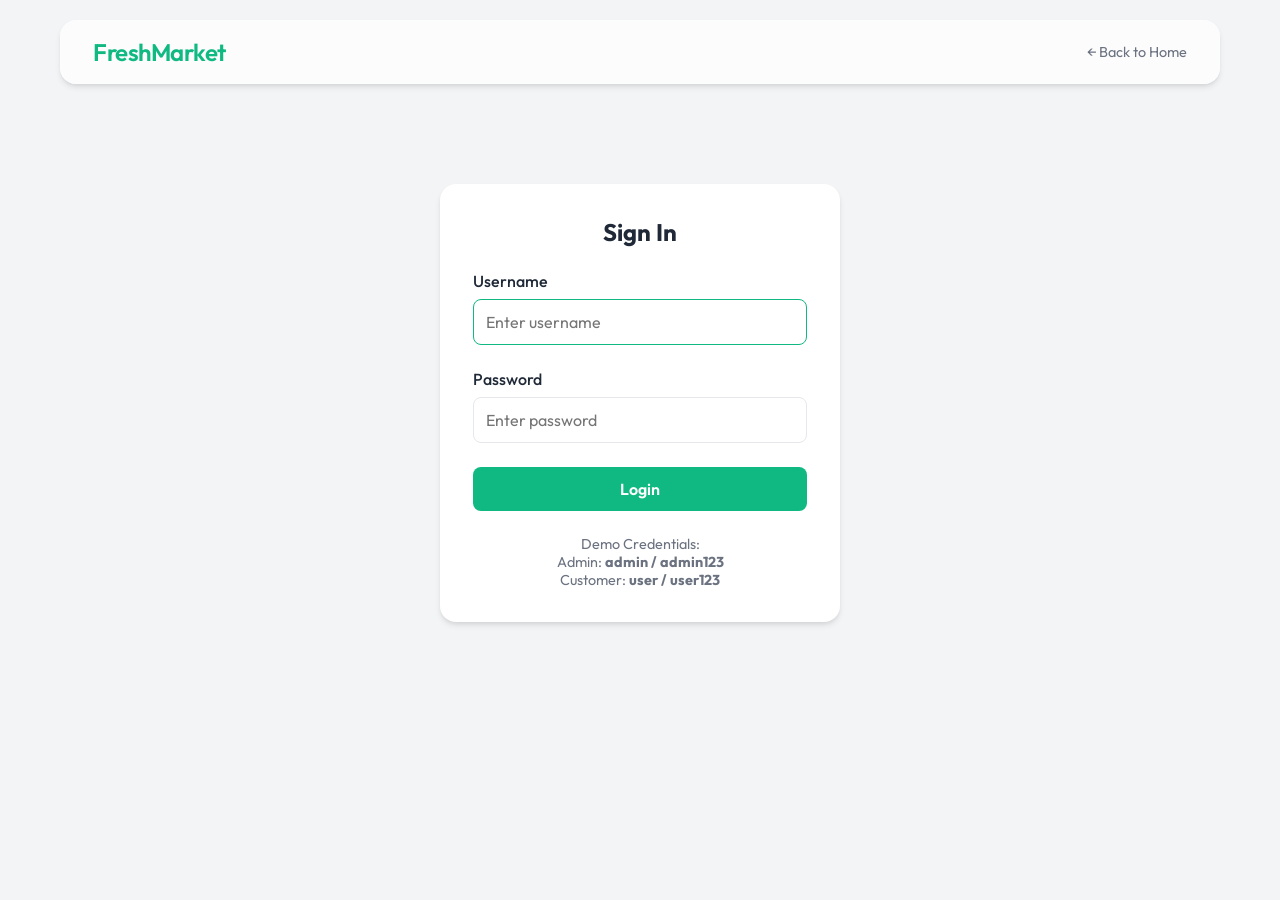
<file: src/main/resources/static/login.html>
<!DOCTYPE html>
<html lang="en">

<head>
    <meta charset="UTF-8">
    <meta name="viewport" content="width=device-width, initial-scale=1.0">
    <title>Login - FreshMarket</title>
    <link rel="preconnect" href="https://fonts.googleapis.com">
    <link rel="preconnect" href="https://fonts.gstatic.com" crossorigin>
    <link href="https://fonts.googleapis.com/css2?family=Outfit:wght@300;400;500;600;700&display=swap" rel="stylesheet">
    <link rel="stylesheet" href="style.css">
    <style>
        .login-container {
            max-width: 400px;
            margin: 100px auto;
            text-align: center;
        }

        .login-form {
            background: var(--surface);
            padding: 2rem;
            border-radius: 16px;
            box-shadow: var(--shadow);
            border: 1px solid transparent;
            transition: all 0.3s;
        }

        .login-form:hover {
            border-color: var(--primary);
            box-shadow: 0 10px 25px rgba(0, 0, 0, 0.1);
        }

        .form-group {
            margin-bottom: 1.5rem;
            text-align: left;
        }

        .form-group label {
            display: block;
            margin-bottom: 0.5rem;
            font-weight: 500;
            color: var(--text);
        }

        .form-group input {
            width: 100%;
            padding: 0.75rem;
            border: 1px solid #e5e7eb;
            border-radius: 8px;
            font-size: 1rem;
            outline: none;
            transition: border-color 0.2s;
        }

        .form-group input:focus {
            border-color: var(--primary);
        }

        .login-btn {
            width: 100%;
            background: var(--primary);
            color: white;
            border: none;
            padding: 0.75rem;
            border-radius: 8px;
            font-size: 1rem;
            font-weight: 600;
            cursor: pointer;
            transition: background 0.2s;
        }

        .login-btn:hover {
            background: var(--primary-dark);
        }

        .error-msg {
            background: #fee2e2;
            color: #ef4444;
            padding: 0.75rem;
            border-radius: 8px;
            margin-bottom: 1.5rem;
            font-size: 0.9rem;
            display: none;
        }
    </style>
</head>

<body>
    <div class="app-container">
        <header class="glass-header">
            <div class="logo">FreshMarket</div>
            <a href="index.html" style="text-decoration: none; color: var(--text-light); font-size: 0.9rem;">← Back to
                Home</a>
        </header>

        <div class="login-container">
            <div class="login-form">
                <h2 style="margin-bottom: 1.5rem; color: var(--text);">Sign In</h2>

                <div id="error-box" class="error-msg">
                    Invalid username or password.
                </div>

                <form action="/login" method="post">
                    <div class="form-group">
                        <label for="username">Username</label>
                        <input type="text" id="username" name="username" placeholder="Enter username" required
                            autofocus>
                    </div>
                    <div class="form-group">
                        <label for="password">Password</label>
                        <input type="password" id="password" name="password" placeholder="Enter password" required>
                    </div>
                    <button type="submit" class="login-btn">Login</button>
                </form>

                <div style="margin-top: 1.5rem; font-size: 0.9rem; color: var(--text-light);">
                    <p>Demo Credentials:</p>
                    <p>Admin: <strong>admin / admin123</strong></p>
                    <p>Customer: <strong>user / user123</strong></p>
                </div>
            </div>
        </div>
    </div>

    <script>
        const urlParams = new URLSearchParams(window.location.search);
        if (urlParams.has('error')) {
            document.getElementById('error-box').style.display = 'block';
        }
    </script>
</body>

</html>
</file>
<file: src/main/resources/static/style.css>
:root {
    --primary: #10b981;
    --primary-dark: #059669;
    --background: #f3f4f6;
    --surface: #ffffff;
    --text: #1f2937;
    --text-light: #6b7280;
    --glass-bg: rgba(255, 255, 255, 0.7);
    --glass-border: rgba(255, 255, 255, 0.3);
    --shadow: 0 4px 6px -1px rgba(0, 0, 0, 0.1), 0 2px 4px -1px rgba(0, 0, 0, 0.06);
}

* {
    margin: 0;
    padding: 0;
    box-sizing: border-box;
    font-family: 'Outfit', sans-serif;
}

body {
    background-color: var(--background);
    color: var(--text);
    min-height: 100vh;
}

.app-container {
    max-width: 1200px;
    margin: 0 auto;
    padding: 20px;
}

/* Header */
.glass-header {
    background: var(--glass-bg);
    backdrop-filter: blur(10px);
    -webkit-backdrop-filter: blur(10px);
    border: 1px solid var(--glass-border);
    padding: 1rem 2rem;
    border-radius: 16px;
    display: flex;
    justify-content: space-between;
    align-items: center;
    position: sticky;
    top: 20px;
    z-index: 100;
    box-shadow: var(--shadow);
}

.logo {
    font-size: 1.5rem;
    font-weight: 600;
    color: var(--primary);
    letter-spacing: -0.5px;
}

.cart-icon {
    position: relative;
    cursor: pointer;
    transition: transform 0.2s;
}

.cart-icon:hover {
    transform: scale(1.1);
}

#cart-count {
    position: absolute;
    top: -8px;
    right: -8px;
    background: var(--primary);
    color: white;
    font-size: 0.75rem;
    width: 20px;
    height: 20px;
    border-radius: 50%;
    display: flex;
    align-items: center;
    justify-content: center;
    font-weight: 600;
}

/* Hero */
.hero {
    text-align: center;
    padding: 4rem 1rem;
}

.hero h1 {
    font-size: 3rem;
    line-height: 1.1;
    margin-bottom: 1rem;
    background: linear-gradient(to right, var(--primary-dark), var(--primary));
    -webkit-background-clip: text;
    -webkit-text-fill-color: transparent;
}

.hero p {
    color: var(--text-light);
    font-size: 1.1rem;
    margin-bottom: 2rem;
}

.search-container {
    max-width: 600px;
    margin: 0 auto;
    position: relative;
}

#search-input {
    width: 100%;
    padding: 1rem 1.5rem;
    font-size: 1.1rem;
    border: none;
    border-radius: 50px;
    background: white;
    box-shadow: 0 4px 6px -1px rgba(0, 0, 0, 0.1), 0 2px 4px -1px rgba(0, 0, 0, 0.06);
    outline: none;
    transition: box-shadow 0.3s;
}

#search-input:focus {
    box-shadow: 0 10px 15px -3px rgba(16, 185, 129, 0.2), 0 4px 6px -2px rgba(16, 185, 129, 0.1);
    border: 1px solid var(--primary);
}

/* Product Grid */
.product-grid {
    display: grid;
    grid-template-columns: repeat(auto-fill, minmax(280px, 1fr));
    gap: 2rem;
    padding: 2rem 0;
}

.product-card {
    background: var(--surface);
    border-radius: 16px;
    overflow: hidden;
    box-shadow: var(--shadow);
    transition: transform 0.3s, box-shadow 0.3s;
    border: 1px solid transparent;
}

.product-card:hover {
    transform: translateY(-5px);
    box-shadow: 0 10px 15px -3px rgba(0, 0, 0, 0.1);
    border-color: var(--primary);
}

.product-image {
    width: 100%;
    height: 200px;
    object-fit: cover;
}

.product-info {
    padding: 1.5rem;
}

.product-cat {
    text-transform: uppercase;
    font-size: 0.75rem;
    color: var(--text-light);
    letter-spacing: 1px;
    margin-bottom: 0.5rem;
}

.product-name {
    font-size: 1.25rem;
    font-weight: 600;
    margin-bottom: 0.5rem;
}

.product-desc {
    font-size: 0.9rem;
    color: var(--text-light);
    margin-bottom: 1rem;
    line-height: 1.5;
}

.product-footer {
    display: flex;
    justify-content: space-between;
    align-items: center;
}

.product-price {
    font-size: 1.25rem;
    font-weight: 600;
    color: var(--primary-dark);
}

.add-btn {
    background: var(--primary);
    color: white;
    border: none;
    padding: 0.5rem 1rem;
    border-radius: 8px;
    cursor: pointer;
    font-weight: 500;
    transition: background 0.2s;
}

.add-btn:hover {
    background: var(--primary-dark);
}

/* Cart Sidebar */
.cart-sidebar {
    position: fixed;
    top: 0;
    right: -400px;
    width: 400px;
    height: 100vh;
    background: var(--surface);
    z-index: 200;
    box-shadow: -5px 0 15px rgba(0, 0, 0, 0.1);
    transition: right 0.3s cubic-bezier(0.4, 0, 0.2, 1);
    display: flex;
    flex-direction: column;
}

.cart-sidebar.open {
    right: 0;
}

.cart-header {
    padding: 1.5rem;
    border-bottom: 1px solid #e5e7eb;
    display: flex;
    justify-content: space-between;
    align-items: center;
}

.close-cart {
    background: none;
    border: none;
    font-size: 1.5rem;
    cursor: pointer;
    color: var(--text-light);
}

.cart-items {
    flex: 1;
    overflow-y: auto;
    padding: 1.5rem;
}

.cart-item {
    display: flex;
    gap: 1rem;
    margin-bottom: 1.5rem;
    padding-bottom: 1.5rem;
    border-bottom: 1px solid #f3f4f6;
}

.cart-item img {
    width: 60px;
    height: 60px;
    border-radius: 8px;
    object-fit: cover;
}

.cart-item-info {
    flex: 1;
}

.cart-item-title {
    font-weight: 500;
    margin-bottom: 0.25rem;
}

.cart-item-price {
    color: var(--text-light);
    font-size: 0.9rem;
}

.cart-item-actions {
    display: flex;
    align-items: center;
    gap: 0.5rem;
    margin-top: 0.5rem;
}

.qty-btn {
    background: #f3f4f6;
    border: none;
    width: 24px;
    height: 24px;
    border-radius: 4px;
    cursor: pointer;
}

.cart-footer {
    padding: 1.5rem;
    border-top: 1px solid #e5e7eb;
    background: var(--surface);
}

.total {
    display: flex;
    justify-content: space-between;
    font-size: 1.25rem;
    font-weight: 600;
    margin-bottom: 1rem;
}

.checkout-btn {
    width: 100%;
    background: var(--primary);
    color: white;
    border: none;
    padding: 1rem;
    border-radius: 8px;
    font-size: 1rem;
    font-weight: 600;
    cursor: pointer;
    transition: background 0.2s;
}

.checkout-btn:hover {
    background: var(--primary-dark);
}

.overlay {
    position: fixed;
    top: 0;
    left: 0;
    width: 100%;
    height: 100%;
    background: rgba(0, 0, 0, 0.3);
    z-index: 150;
    opacity: 0;
    pointer-events: none;
    transition: opacity 0.3s;
    backdrop-filter: blur(2px);
}

.overlay.visible {
    opacity: 1;
    pointer-events: all;
}

@media (max-width: 640px) {
    .cart-sidebar {
        width: 100%;
        right: -100%;
    }

    .hero h1 {
        font-size: 2rem;
    }
}
</file>
